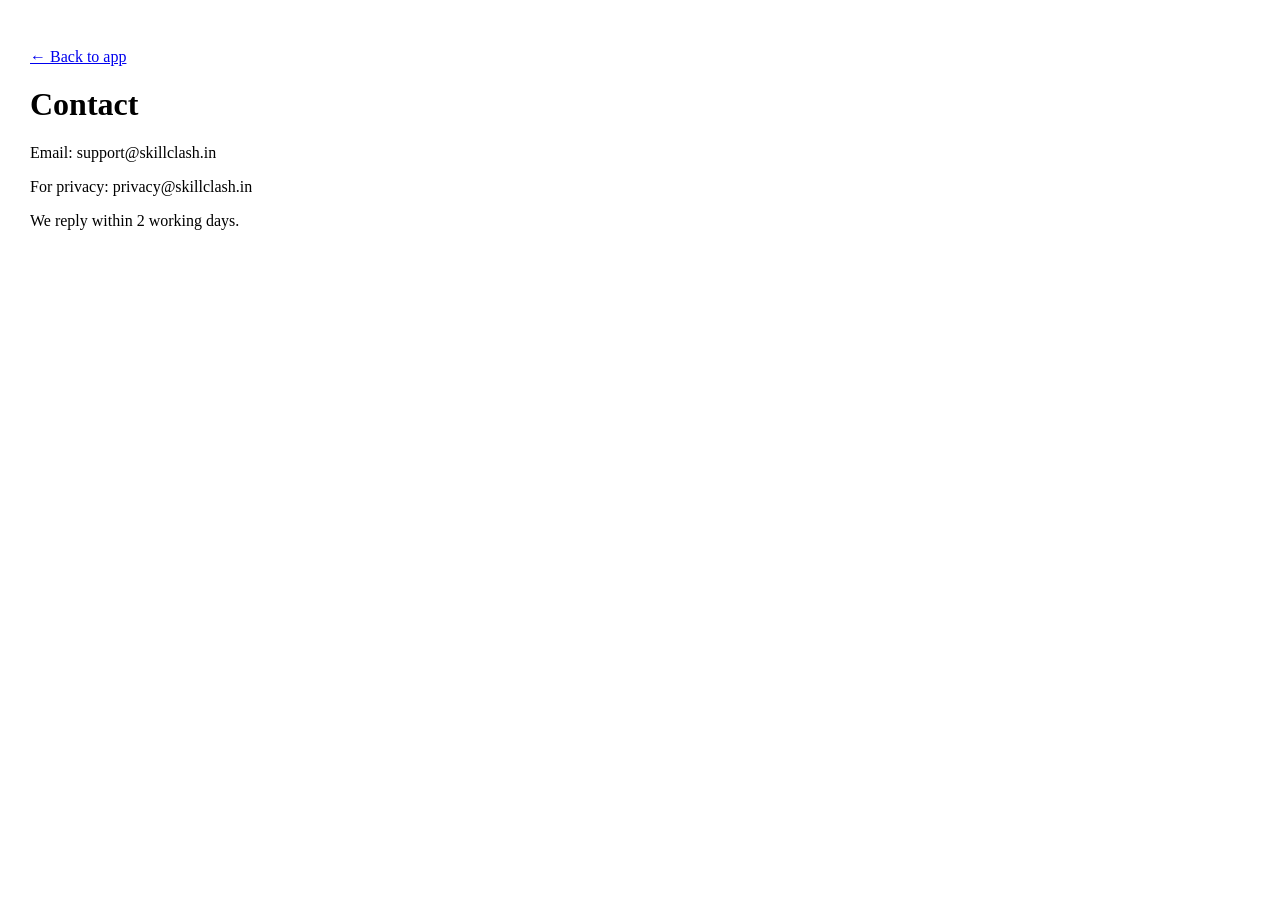
<file: contact.html>
<!DOCTYPE html>
<html lang="en"><head><meta charset="utf-8"><meta name="viewport" content="width=device-width,initial-scale=1">
<title>Contact · CricPulse</title><link rel="stylesheet" href="styles.css"></head>
<body>
<div class="container" style="max-width:780px;padding:40px 22px">
  <a href="index.html" class="btn btn-outline btn-sm">← Back to app</a>
  <h1 style="margin-top:20px">Contact</h1>
  <div class="terms-body">
    <p>Email: support@skillclash.in</p>
    <p>For privacy: privacy@skillclash.in</p>
    <p>We reply within 2 working days.</p>
  </div>
</div></body></html>
</file>
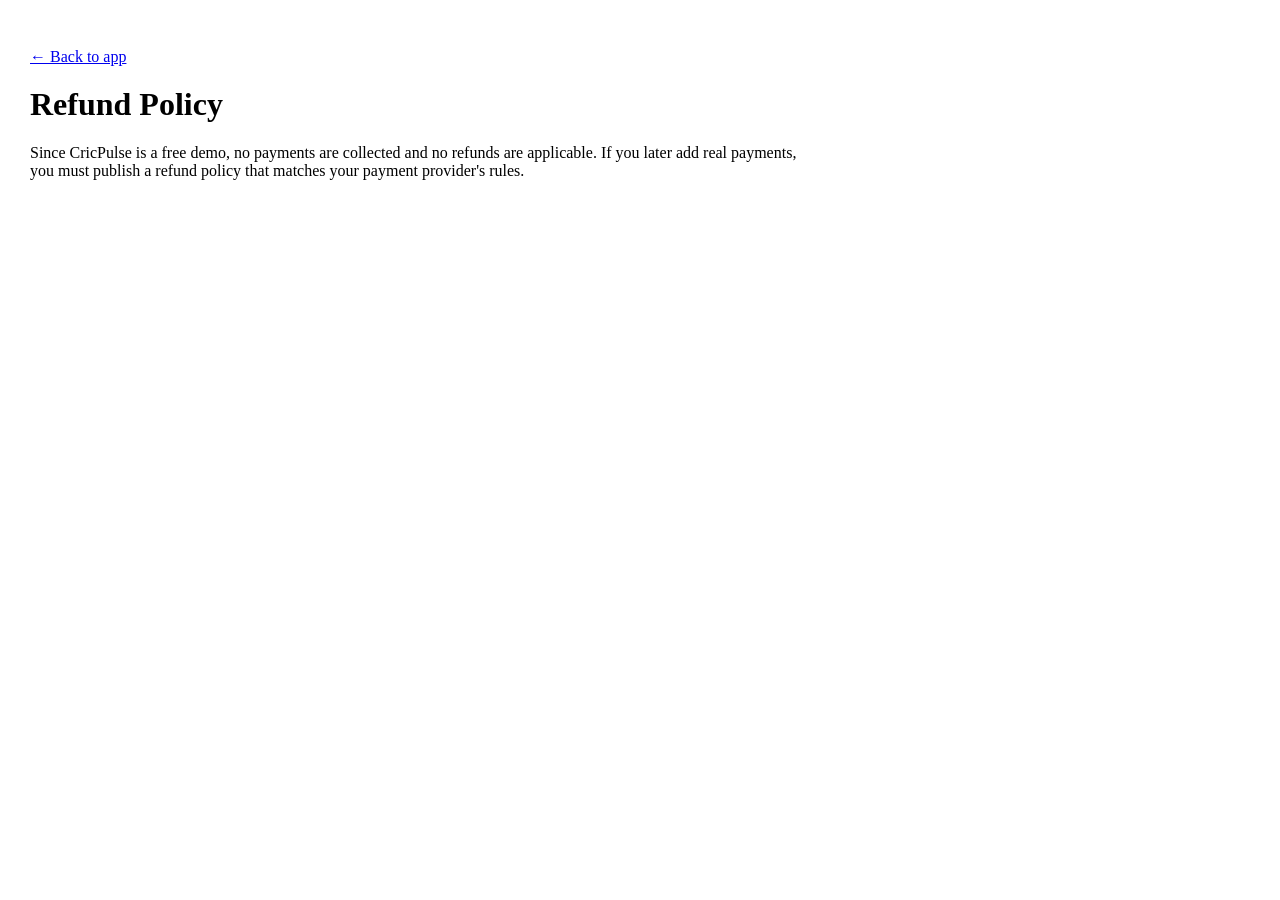
<file: refund.html>
<!DOCTYPE html>
<html lang="en"><head><meta charset="utf-8"><meta name="viewport" content="width=device-width,initial-scale=1">
<title>Refund Policy · CricPulse</title><link rel="stylesheet" href="styles.css"></head>
<body>
<div class="container" style="max-width:780px;padding:40px 22px">
  <a href="index.html" class="btn btn-outline btn-sm">← Back to app</a>
  <h1 style="margin-top:20px">Refund Policy</h1>
  <div class="terms-body">
    <p>Since CricPulse is a free demo, no payments are collected and no refunds are applicable. If you later add real payments, you must publish a refund policy that matches your payment provider's rules.</p>
  </div>
</div></body></html>
</file>
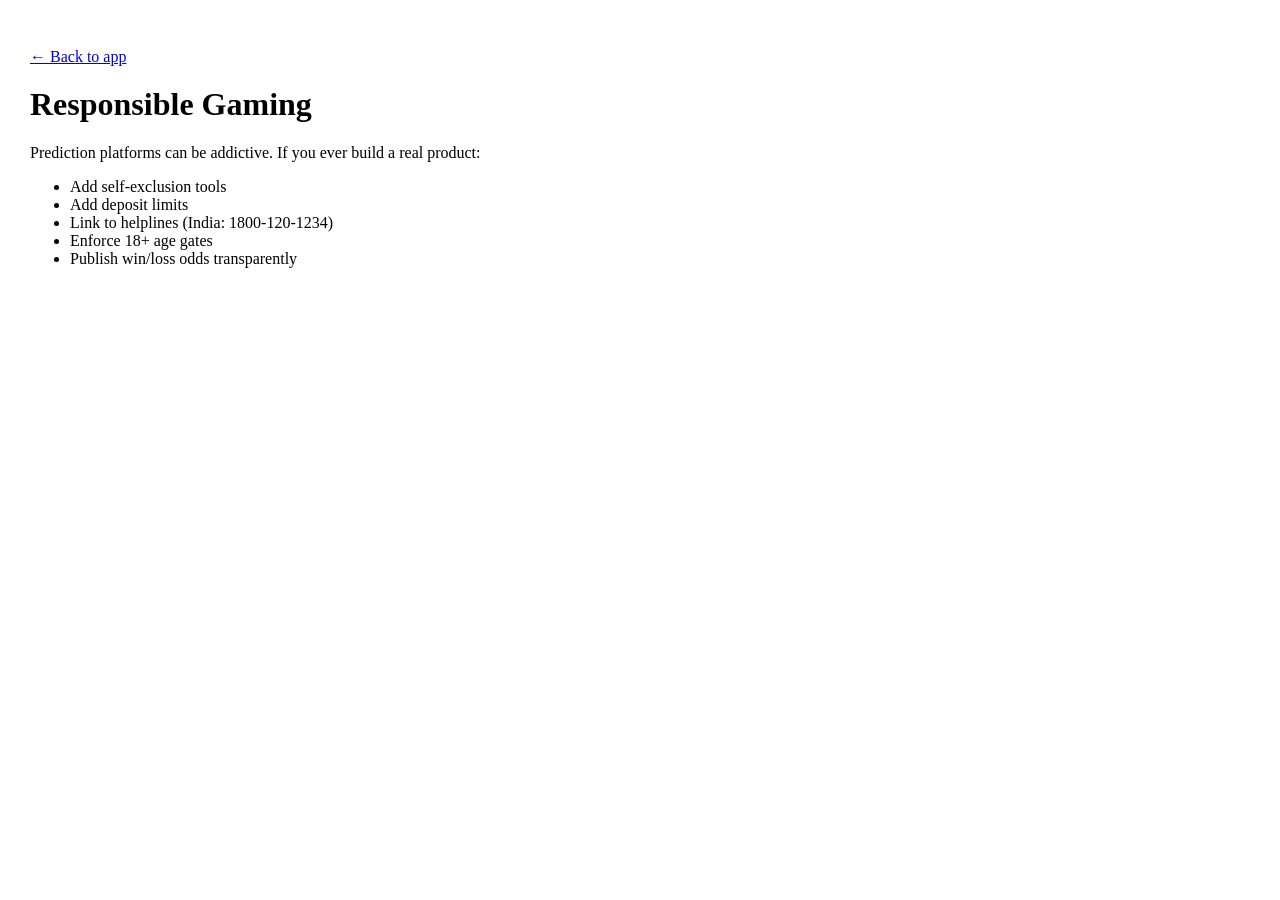
<file: responsible.html>
<!DOCTYPE html>
<html lang="en"><head><meta charset="utf-8"><meta name="viewport" content="width=device-width,initial-scale=1">
<title>Responsible Gaming · CricPulse</title><link rel="stylesheet" href="styles.css"></head>
<body>
<div class="container" style="max-width:780px;padding:40px 22px">
  <a href="index.html" class="btn btn-outline btn-sm">← Back to app</a>
  <h1 style="margin-top:20px">Responsible Gaming</h1>
  <div class="terms-body">
    <p>Prediction platforms can be addictive. If you ever build a real product:</p>
    <ul>
      <li>Add self-exclusion tools</li>
      <li>Add deposit limits</li>
      <li>Link to helplines (India: 1800-120-1234)</li>
      <li>Enforce 18+ age gates</li>
      <li>Publish win/loss odds transparently</li>
    </ul>
  </div>
</div></body></html>
</file>
<file: styles.css>
/* back button (in workspace-head) */
.back-btn {
  width: 32px; height: 32px;
  display: grid; place-items: center;
  border-radius: var(--r-sm);
  border: 1px solid var(--stroke-2);
  background: var(--surface);
  color: var(--ink-2);
  margin-right: 10px;
  transition: background var(--ease);
}
.back-btn:hover { background: var(--surface-2); color: var(--ink); }

/* google button */
.btn-google {
  display: flex; align-items: center; justify-content: center; gap: 9px;
  width: 100%; height: 40px;
  border-radius: var(--r-sm);
  border: 1px solid var(--stroke-2);
  background: var(--surface);
  font-size: 13.5px; font-weight: 500;
  color: var(--ink);
  margin-top: 10px;
  transition: background var(--ease);
}
.btn-google:hover { background: var(--surface-2); }
.btn-google svg { flex: none; }

/* auth divider */
.auth-divider {
  display: flex; align-items: center; gap: 10px;
  margin: 16px 0; font-size: 11px; color: var(--ink-3);
}
.auth-divider::before, .auth-divider::after {
  content: ""; flex: 1; height: 1px; background: var(--stroke);
}

/* loading shimmer */
.loading-block {
  height: 120px; border-radius: var(--r-md);
  background: linear-gradient(90deg, var(--surface-2) 25%, var(--surface-3) 50%, var(--surface-2) 75%);
  background-size: 200% 100%;
  animation: shimmer 1.2s infinite;
}
@keyframes shimmer { 0% { background-position: 200% 0; } 100% { background-position: -200% 0; } }

/* offline banner */
.offline-banner {
  position: fixed; top: 0; left: 0; right: 0; z-index: 200;
  padding: 8px; text-align: center;
  background: var(--rose); color: #fff;
  font-size: 12px; font-weight: 500;
}

/* footer legal links are buttons */
.public-footer ul button {
  color: inherit; font-size: inherit; text-align: left;
}
.public-footer ul button:hover { color: var(--accent); }

/* toast stacking on mobile */
@media (max-width: 560px) {
  .toast-stack { left: 12px; right: 12px; top: auto; bottom: 84px; }
  .toast { max-width: none; }
}

/* scroll top on mobile nav tap */
html { scroll-behavior: smooth; }
</file>
